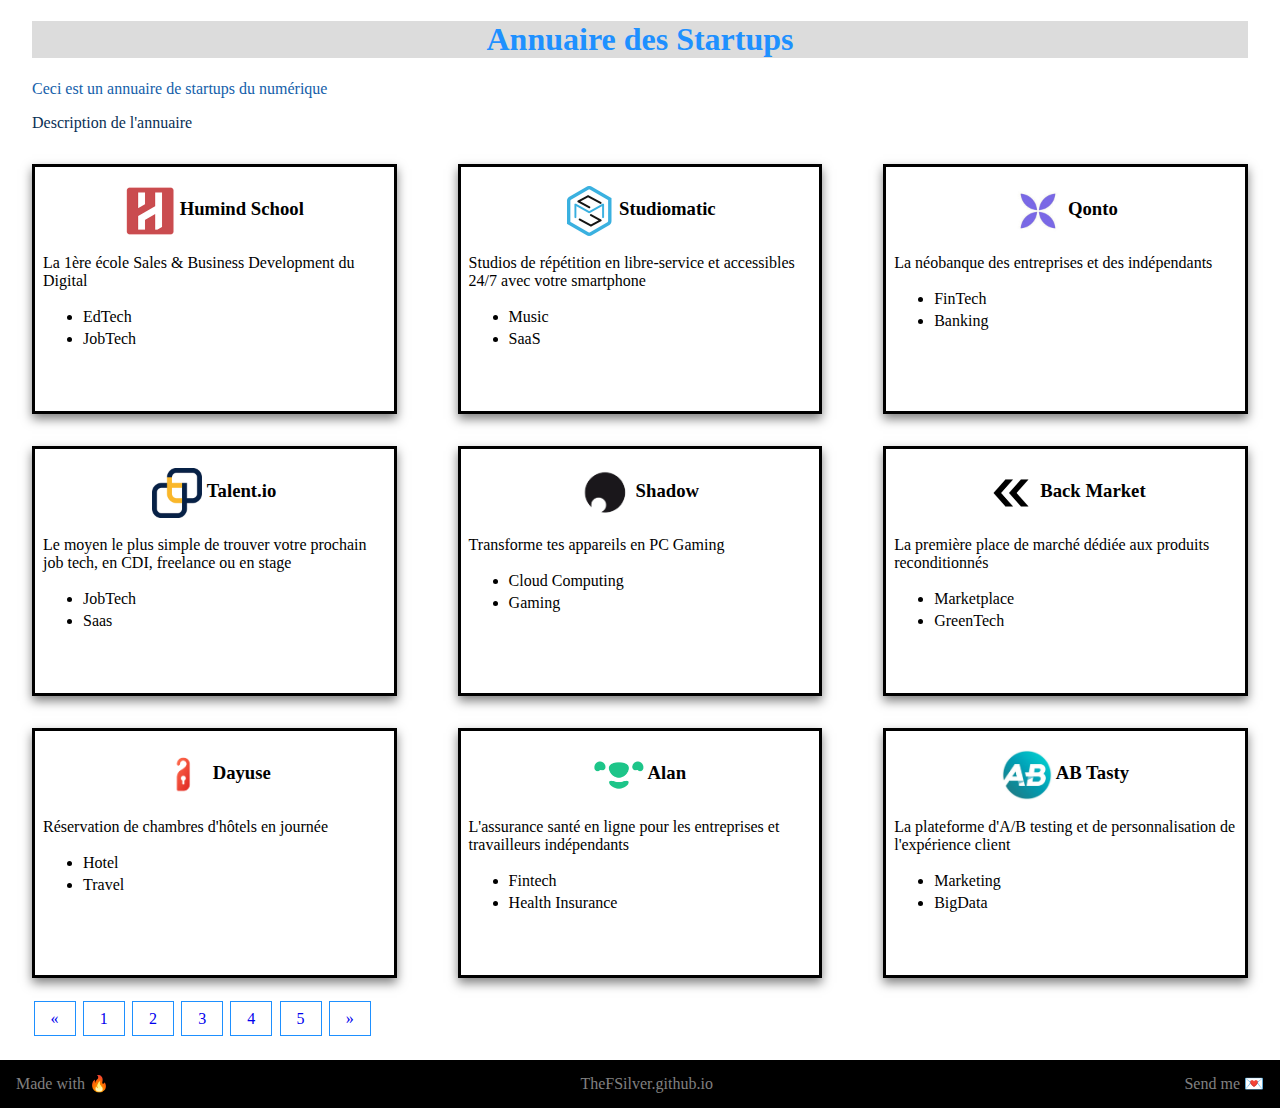
<file: index.html>
<!DOCTYPE html>
<html>
  <head>
    <meta charset="utf-8" />
    <meta name="viewport" content="width=device-width, initial-scale=1" />
    <meta http-equiv="X-UA-Compatible" content="IE=edge,chrome=1" />
    <title>L'annuaire des startups</title>
    <link rel="icon" href="/pictures/thefsilver.jpeg" />
    <style>
      * {
        box-sizing: border-box;
      }

      body {
        margin: 0 2em !important;
      }

      .title {
        color: DodgerBlue;
        background-color: Gainsboro;
        text-align: center;
      }

      .intro {
        color: RGB(20, 96, 170);
      }

      .intro + p {
        color: RGB(10, 48, 85);
      }

      #grid {
        display: grid;
        grid-template-rows: repeat(3, 1fr);
        margin-top: 2em;
        grid-gap: 2em;
      }

      .row {
        display: flex;
        height: 250px;
        justify-content: space-between;
      }

      .column {
        width: 30%;
        border-style: solid;
        padding: 0em 0.5em;
      }

      .column a {
        text-decoration: none;
        color: black;
        text-align: center;
      }

      .column img {
        width: 50px;
        vertical-align: middle;
      }

      .column ul li {
        padding: 2px 0px;
      }

      .pagination {
        margin: 2em 0em;
      }

      .button {
        border: 1px solid DodgerBlue;
        padding: 0.5em 1em;
        margin: 0em 0.1em;
        text-decoration: none;
      }

      footer {
        color: grey;
        height: 3em;
        display: flex;
        align-items: center;
        justify-content: space-between;
        background-color: black;
        width: calc(100% + 4em);
        margin-left: -2em;
        padding: 0em 1em;
      }

      footer a {
        color: grey;
        text-decoration: none;
      }

      /* Cool Effects Code */
      .column {
        -webkit-box-shadow: 0px 5px 10px 0px rgba(0, 0, 0, 0.5);
        -moz-box-shadow: 0px 5px 10px 0px rgba(0, 0, 0, 0.5);
        box-shadow: 0px 5px 10px 0px rgba(0, 0, 0, 0.5);
      }

      .column:hover {
        border-color: DodgerBlue;
      }

      @media only screen and (min-width: 640px) {
        .column:hover {
          margin-top: -0.5em;
          margin-bottom: 0.5em;
        }
      }

      .column a:hover {
        color: DodgerBlue;
      }

      .button:hover {
        border-width: 2px;
        margin: 0em calc(0.1em - 1px);
      }

      footer a:hover {
        color: MintCream;
      }
      /* End of Cool Effects Code */

      /* Mobile Responsive Code */
      @media only screen and (max-width: 640px) {
        #grid {
          grid-gap: 0em;
          margin-top: 0;
        }

        .row {
          flex-wrap: wrap;
          height: auto;
          justify-content: center;
        }

        .column {
          max-width: 28em;
          width: 100%;
          height: 225px;
          margin: 1em 0;
        }

        .pagination {
          margin-top: 1em;
        }

        .button {
          padding: 0.25em 0.5em;
        }

        footer div {
          font-size: 12px;
        }
      }
      /* End of Mobile Responsiveness Code */
    </style>
        <!-- Global site tag (gtag.js) - Google Analytics -->
    <script
      async
      src="https://www.googletagmanager.com/gtag/js?id=UA-171521294-1"
    ></script>
    <script>
      window.dataLayer = window.dataLayer || [];
      function gtag() {
        dataLayer.push(arguments);
      }
      gtag("js", new Date());

      gtag("config", "UA-171521294-1");
    </script>
  </head>
  <body>
    <h1 class="title">Annuaire des Startups</h1>

    <p class="intro">Ceci est un annuaire de startups du numérique</p>

    <p>Description de l'annuaire</p>

    <div id="grid">
      <div class="row">
        <div class="column">
          <a href="https://www.humindschool.com/" target="_blank">
            <h3><img src="/pictures/humind-school.png" /> Humind School</h3>
          </a>
          <p>La 1ère école Sales & Business Development du Digital</p>
          <ul>
            <li>EdTech</li>
            <li>JobTech</li>
          </ul>
        </div>

        <div class="column">
          <a href="https://www.studiomatic.co/" target="_blank">
            <h3><img src="/pictures/studiomatic.png" /> Studiomatic</h3>
          </a>
          <p>
            Studios de répétition en libre-service et accessibles 24/7 avec
            votre smartphone
          </p>
          <ul>
            <li>Music</li>
            <li>SaaS</li>
          </ul>
        </div>

        <div class="column">
          <a href="https://qonto.eu/" target="_blank">
            <h3><img src="/pictures/qonto.jpg" /> Qonto</h3>
          </a>
          <p>La néobanque des entreprises et des indépendants</p>
          <ul>
            <li>FinTech</li>
            <li>Banking</li>
          </ul>
        </div>
      </div>

      <div class="row">
        <div class="column">
          <a href="https://www.talent.io/" target="_blank">
            <h3><img src="/pictures/talent-io.png" /> Talent.io</h3>
          </a>
          <p>
            Le moyen le plus simple de trouver votre prochain job tech, en CDI,
            freelance ou en stage
          </p>
          <ul>
            <li>JobTech</li>
            <li>Saas</li>
          </ul>
        </div>

        <div class="column">
          <a href="https://shadow.tech/" target="_blank">
            <h3><img src="/pictures/shadow.png" /> Shadow</h3>
          </a>
          <p>Transforme tes appareils en PC Gaming</p>
          <ul>
            <li>Cloud Computing</li>
            <li>Gaming</li>
          </ul>
        </div>

        <div class="column">
          <a href="https://www.backmarket.com/" target="_blank">
            <h3><img src="/pictures/backmarket.png" /> Back Market</h3>
          </a>
          <p>La première place de marché dédiée aux produits reconditionnés</p>
          <ul>
            <li>Marketplace</li>
            <li>GreenTech</li>
          </ul>
        </div>
      </div>

      <div class="row">
        <div class="column">
          <a href="https://www.dayuse.fr/" target="_blank">
            <h3><img src="/pictures/dayuse.png" /> Dayuse</h3>
          </a>
          <p>Réservation de chambres d'hôtels en journée</p>
          <ul>
            <li>Hotel</li>
            <li>Travel</li>
          </ul>
        </div>

        <div class="column">
          <a href="https://alan.com/" target="_blank">
            <h3><img src="/pictures/alan.png" /> Alan</h3>
          </a>
          <p>
            L'assurance santé en ligne pour les entreprises et travailleurs
            indépendants
          </p>
          <ul>
            <li>Fintech</li>
            <li>Health Insurance</li>
          </ul>
        </div>

        <div class="column">
          <a href="https://www.abtasty.com/" target="_blank">
            <h3><img src="/pictures/abtasty.jpeg" /> AB Tasty</h3>
          </a>
          <p>
            La plateforme d'A/B testing et de personnalisation de l'expérience
            client
          </p>
          <ul>
            <li>Marketing</li>
            <li>BigData</li>
          </ul>
        </div>
      </div>
    </div>

    <div class="pagination">
      <a href="#" class="button">«</a>
      <a href="#" class="button">1</a>
      <a href="#" class="button">2</a>
      <a href="#" class="button">3</a>
      <a href="#" class="button">4</a>
      <a href="#" class="button">5</a>
      <a href="#" class="button">»</a>
    </div>

    <footer>
      <div>Made with 🔥</div>
      <div>
        <a href="https://TheFSilver.github.io" target="_blank">TheFSilver.github.io</a>
      </div>
      <div><a href="mailto:fdasylva-0120@humindschool.com">Send me 💌</a></div>
    </footer>
  </body>
</html>
</file>
